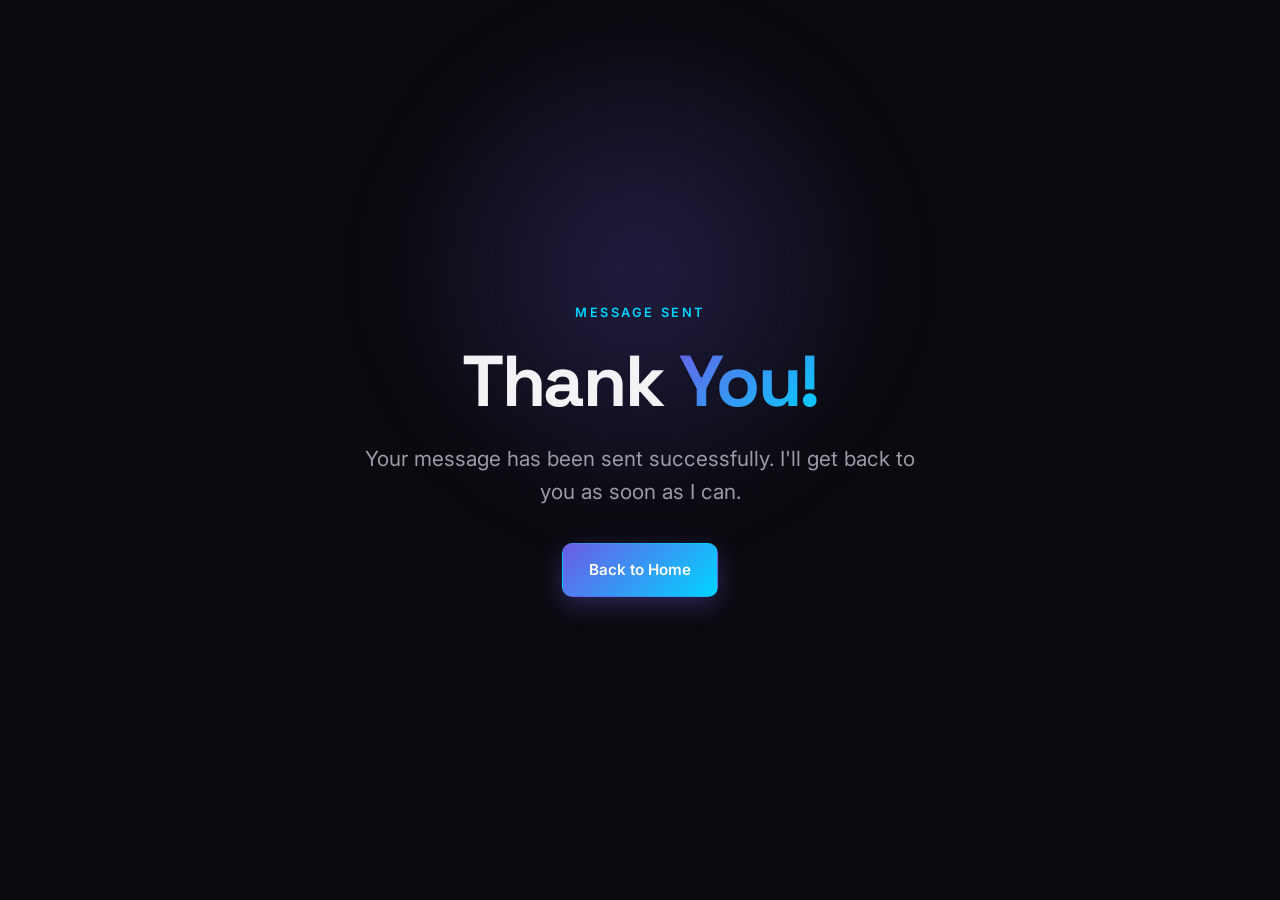
<file: thank-you.html>
<!DOCTYPE html>
<html lang="en">
<head>
    <meta charset="UTF-8">
    <meta name="viewport" content="width=device-width, initial-scale=1.0">
    <title>Thank You — LebronGoat</title>
    <link rel="preconnect" href="https://fonts.googleapis.com">
    <link rel="preconnect" href="https://fonts.gstatic.com" crossorigin>
    <link href="https://fonts.googleapis.com/css2?family=Space+Grotesk:wght@500;600;700&family=Inter:wght@400;500;600&display=swap" rel="stylesheet">
    <link rel="stylesheet" href="style.css">
</head>
<body>
    <section class="hero" style="min-height:100vh;">
        <div class="hero-glow"></div>
        <div class="hero-content">
            <p class="hero-eyebrow">Message Sent</p>
            <h1>Thank <span class="gradient-text">You!</span></h1>
            <p class="hero-tagline">Your message has been sent successfully. I'll get back to you as soon as I can.</p>
            <div class="hero-actions">
                <a href="index.html" class="btn btn-primary">Back to Home</a>
            </div>
        </div>
    </section>
</body>
</html>
</file>
<file: style.css>
/* ===== Design Tokens ===== */
:root {
    --bg: #0a0a0f;
    --bg-elev: #14141c;
    --bg-card: #16161f;
    --border: rgba(255, 255, 255, 0.08);
    --text: #f2f3f5;
    --text-muted: #9a9ba6;
    --accent: #6c5ce7;
    --accent-2: #00d4ff;
    --accent-grad: linear-gradient(135deg, #6c5ce7, #00d4ff);
    --radius: 16px;
    --radius-sm: 10px;
    --shadow: 0 20px 50px rgba(0, 0, 0, 0.5);
    --maxw: 1100px;
    --font-head: 'Space Grotesk', system-ui, sans-serif;
    --font-body: 'Inter', system-ui, sans-serif;
}

* { box-sizing: border-box; }

html { scroll-behavior: smooth; }

body {
    margin: 0;
    font-family: var(--font-body);
    background: var(--bg);
    color: var(--text);
    line-height: 1.6;
    -webkit-font-smoothing: antialiased;
}

img { max-width: 100%; }

h1, h2, h3 { font-family: var(--font-head); line-height: 1.15; }

/* ===== Header / Nav ===== */
header {
    position: fixed;
    top: 0;
    width: 100%;
    z-index: 1000;
    background: rgba(10, 10, 15, 0.7);
    backdrop-filter: blur(12px);
    border-bottom: 1px solid transparent;
    transition: border-color 0.3s, background 0.3s;
}

header.scrolled {
    border-bottom-color: var(--border);
    background: rgba(10, 10, 15, 0.85);
}

.nav-inner {
    max-width: var(--maxw);
    margin: 0 auto;
    padding: 1rem 1.5rem;
    display: flex;
    align-items: center;
    justify-content: space-between;
}

.brand {
    font-family: var(--font-head);
    font-weight: 700;
    font-size: 1.25rem;
    color: var(--text);
    text-decoration: none;
    letter-spacing: -0.02em;
}

.brand span { color: var(--accent-2); }

header nav ul {
    display: flex;
    list-style: none;
    margin: 0;
    padding: 0;
    gap: 2rem;
}

header nav ul li a {
    color: var(--text-muted);
    text-decoration: none;
    font-size: 0.95rem;
    font-weight: 500;
    transition: color 0.2s;
}

header nav ul li a:hover { color: var(--text); }

.nav-toggle {
    display: none;
    flex-direction: column;
    gap: 5px;
    background: none;
    border: none;
    cursor: pointer;
    padding: 4px;
}

.nav-toggle span {
    width: 24px;
    height: 2px;
    background: var(--text);
    border-radius: 2px;
    transition: 0.3s;
}

/* ===== Buttons ===== */
.btn {
    display: inline-block;
    padding: 0.85rem 1.6rem;
    border-radius: var(--radius-sm);
    text-decoration: none;
    font-weight: 600;
    font-size: 0.95rem;
    cursor: pointer;
    border: 1px solid transparent;
    transition: transform 0.2s, box-shadow 0.2s, background 0.2s, border-color 0.2s;
}

.btn-sm { padding: 0.6rem 1.2rem; font-size: 0.88rem; }

.btn-primary {
    background: var(--accent-grad);
    color: #fff;
    box-shadow: 0 8px 24px rgba(108, 92, 231, 0.35);
}

.btn-primary:hover {
    transform: translateY(-2px);
    box-shadow: 0 12px 30px rgba(108, 92, 231, 0.5);
}

.btn-ghost {
    background: transparent;
    color: var(--text);
    border-color: var(--border);
}

.btn-ghost:hover {
    border-color: var(--accent-2);
    color: var(--accent-2);
    transform: translateY(-2px);
}

/* ===== Hero ===== */
.hero {
    position: relative;
    min-height: 100vh;
    display: flex;
    align-items: center;
    justify-content: center;
    text-align: center;
    padding: 6rem 1.5rem 4rem;
    overflow: hidden;
}

.hero-glow {
    position: absolute;
    top: 30%;
    left: 50%;
    width: 600px;
    height: 600px;
    transform: translate(-50%, -50%);
    background: radial-gradient(circle, rgba(108, 92, 231, 0.25), transparent 60%);
    filter: blur(40px);
    z-index: 0;
    pointer-events: none;
}

.hero-content {
    position: relative;
    z-index: 1;
    max-width: 720px;
}

.hero-eyebrow {
    text-transform: uppercase;
    letter-spacing: 0.2em;
    font-size: 0.8rem;
    color: var(--accent-2);
    font-weight: 600;
    margin: 0 0 1rem;
}

.hero h1 {
    font-size: clamp(2.5rem, 7vw, 4.5rem);
    margin: 0 0 1.2rem;
    letter-spacing: -0.03em;
}

.gradient-text {
    background: var(--accent-grad);
    -webkit-background-clip: text;
    background-clip: text;
    -webkit-text-fill-color: transparent;
}

.hero-tagline {
    font-size: clamp(1.05rem, 2.5vw, 1.3rem);
    color: var(--text-muted);
    margin: 0 auto 2.2rem;
    max-width: 560px;
}

.hero-actions {
    display: flex;
    gap: 1rem;
    justify-content: center;
    flex-wrap: wrap;
    margin-bottom: 2rem;
}

.hero-socials {
    display: flex;
    gap: 0.75rem;
    justify-content: center;
    align-items: center;
    color: var(--text-muted);
    font-size: 0.95rem;
}

.hero-socials a {
    color: var(--text-muted);
    text-decoration: none;
    transition: color 0.2s;
}

.hero-socials a:hover { color: var(--accent-2); }

/* ===== Sections ===== */
section {
    max-width: var(--maxw);
    margin: 0 auto;
    padding: 6rem 1.5rem;
}

.section-head {
    text-align: center;
    margin-bottom: 3rem;
}

.section-kicker {
    display: inline-block;
    text-transform: uppercase;
    letter-spacing: 0.18em;
    font-size: 0.78rem;
    color: var(--accent-2);
    font-weight: 600;
    margin-bottom: 0.6rem;
}

.section-head h2 {
    font-size: clamp(1.8rem, 4vw, 2.6rem);
    margin: 0;
    letter-spacing: -0.02em;
}

/* ===== Tags ===== */
.tag-row {
    display: flex;
    flex-wrap: wrap;
    gap: 0.5rem;
    margin: 0.9rem 0;
}

.tag {
    font-size: 0.75rem;
    font-weight: 500;
    padding: 0.3rem 0.7rem;
    border-radius: 999px;
    background: rgba(108, 92, 231, 0.12);
    color: #b8aef5;
    border: 1px solid rgba(108, 92, 231, 0.25);
}

/* ===== Featured ===== */
.featured-card {
    display: grid;
    grid-template-columns: 1fr 1fr;
    gap: 2.5rem;
    align-items: center;
    background: var(--bg-card);
    border: 1px solid var(--border);
    border-radius: var(--radius);
    padding: 2rem;
    transition: transform 0.3s, box-shadow 0.3s, border-color 0.3s;
}

.featured-card:hover {
    transform: translateY(-6px);
    box-shadow: var(--shadow);
    border-color: rgba(108, 92, 231, 0.4);
}

.featured-image img {
    width: 100%;
    border-radius: var(--radius-sm);
    display: block;
}

.featured-text h3 {
    margin: 0 0 0.8rem;
    font-size: 1.6rem;
}

.featured-text p {
    color: var(--text-muted);
    margin: 0 0 0.5rem;
}

.featured-actions {
    display: flex;
    gap: 0.8rem;
    margin-top: 1.2rem;
    flex-wrap: wrap;
}

/* ===== Projects Grid ===== */
.projects-grid {
    display: grid;
    grid-template-columns: repeat(auto-fit, minmax(280px, 1fr));
    gap: 1.5rem;
}

.project-card {
    position: relative;
    background: var(--bg-card);
    border: 1px solid var(--border);
    border-radius: var(--radius);
    overflow: hidden;
    transition: transform 0.3s, box-shadow 0.3s, border-color 0.3s;
}

.project-card:hover {
    transform: translateY(-6px);
    box-shadow: var(--shadow);
    border-color: rgba(0, 212, 255, 0.4);
}

.project-link {
    text-decoration: none;
    color: var(--text);
    display: block;
}

.thumb-wrap {
    overflow: hidden;
}

.project-thumb {
    width: 100%;
    height: 180px;
    object-fit: cover;
    display: block;
    transition: transform 0.4s;
}

.project-card:hover .project-thumb { transform: scale(1.05); }

.project-info { padding: 1.3rem; }

.project-info h3 {
    margin: 0 0 0.4rem;
    font-size: 1.25rem;
}

.project-info p {
    margin: 0;
    font-size: 0.92rem;
    color: var(--text-muted);
}

.github-icon {
    position: absolute;
    top: 12px;
    right: 12px;
    width: 34px;
    height: 34px;
    display: flex;
    align-items: center;
    justify-content: center;
    background: rgba(10, 10, 15, 0.7);
    border: 1px solid var(--border);
    border-radius: 8px;
    backdrop-filter: blur(4px);
}

.github-icon img {
    width: 18px;
    filter: invert(1);
    opacity: 0.85;
    transition: opacity 0.2s, transform 0.2s;
}

.github-icon:hover img {
    opacity: 1;
    transform: scale(1.1);
}

/* ===== About ===== */
.about-wrap {
    max-width: 720px;
    margin: 0 auto;
    text-align: center;
}

.about-lead {
    font-size: 1.15rem;
    color: var(--text-muted);
    margin: 0 0 2rem;
}

.skills {
    display: flex;
    flex-wrap: wrap;
    gap: 0.6rem;
    justify-content: center;
}

.skill-chip {
    padding: 0.5rem 1rem;
    border-radius: 999px;
    background: var(--bg-elev);
    border: 1px solid var(--border);
    font-size: 0.9rem;
    font-weight: 500;
    color: var(--text);
    transition: border-color 0.2s, transform 0.2s;
}

.skill-chip:hover {
    border-color: var(--accent-2);
    transform: translateY(-2px);
}

/* ===== Contact ===== */
.contact-intro {
    text-align: center;
    color: var(--text-muted);
    margin: -1.5rem auto 2.5rem;
    max-width: 480px;
}

#contact-form {
    display: flex;
    flex-direction: column;
    max-width: 600px;
    margin: 0 auto;
    gap: 1.2rem;
}

.field-row {
    display: grid;
    grid-template-columns: 1fr 1fr;
    gap: 1.2rem;
}

.field {
    display: flex;
    flex-direction: column;
    gap: 0.4rem;
}

.field label {
    font-weight: 500;
    font-size: 0.9rem;
    color: var(--text-muted);
}

#contact-form input,
#contact-form textarea {
    padding: 0.85rem 1rem;
    border-radius: var(--radius-sm);
    border: 1px solid var(--border);
    background: var(--bg-elev);
    color: var(--text);
    font-family: var(--font-body);
    font-size: 0.95rem;
    transition: border-color 0.2s, box-shadow 0.2s;
}

#contact-form input::placeholder,
#contact-form textarea::placeholder { color: #5a5b66; }

#contact-form input:focus,
#contact-form textarea:focus {
    outline: none;
    border-color: var(--accent);
    box-shadow: 0 0 0 3px rgba(108, 92, 231, 0.2);
}

#contact-form textarea { resize: vertical; }

#contact-form button { margin-top: 0.5rem; align-self: flex-start; }

/* ===== Footer ===== */
footer {
    border-top: 1px solid var(--border);
    background: var(--bg-elev);
}

.footer-inner {
    max-width: var(--maxw);
    margin: 0 auto;
    padding: 2.5rem 1.5rem;
    display: flex;
    flex-direction: column;
    align-items: center;
    gap: 1rem;
    text-align: center;
}

.footer-socials {
    display: flex;
    gap: 1.5rem;
}

.footer-socials a {
    color: var(--text-muted);
    text-decoration: none;
    font-size: 0.95rem;
    transition: color 0.2s;
}

.footer-socials a:hover { color: var(--accent-2); }

.copyright {
    margin: 0;
    color: #5a5b66;
    font-size: 0.85rem;
}

/* ===== Reveal Animation ===== */
.reveal {
    opacity: 0;
    transform: translateY(24px);
    transition: opacity 0.7s ease-out, transform 0.7s ease-out;
}

.reveal.visible {
    opacity: 1;
    transform: translateY(0);
}

/* ===== Responsive ===== */
@media (max-width: 820px) {
    .featured-card { grid-template-columns: 1fr; }
    .featured-image { max-width: 360px; margin: 0 auto; }
}

@media (max-width: 640px) {
    header nav {
        position: fixed;
        top: 60px;
        right: 0;
        left: 0;
        background: rgba(10, 10, 15, 0.97);
        backdrop-filter: blur(12px);
        border-bottom: 1px solid var(--border);
        transform: translateY(-150%);
        transition: transform 0.3s;
    }
    header nav.open { transform: translateY(0); }
    header nav ul {
        flex-direction: column;
        gap: 0;
        padding: 1rem 0;
    }
    header nav ul li {
        text-align: center;
        padding: 0.8rem 0;
    }
    .nav-toggle { display: flex; }
    .nav-toggle.active span:nth-child(1) { transform: translateY(7px) rotate(45deg); }
    .nav-toggle.active span:nth-child(2) { opacity: 0; }
    .nav-toggle.active span:nth-child(3) { transform: translateY(-7px) rotate(-45deg); }
    section { padding: 4rem 1.5rem; }
    .field-row { grid-template-columns: 1fr; }
    #contact-form button { align-self: stretch; text-align: center; }
}
</file>
